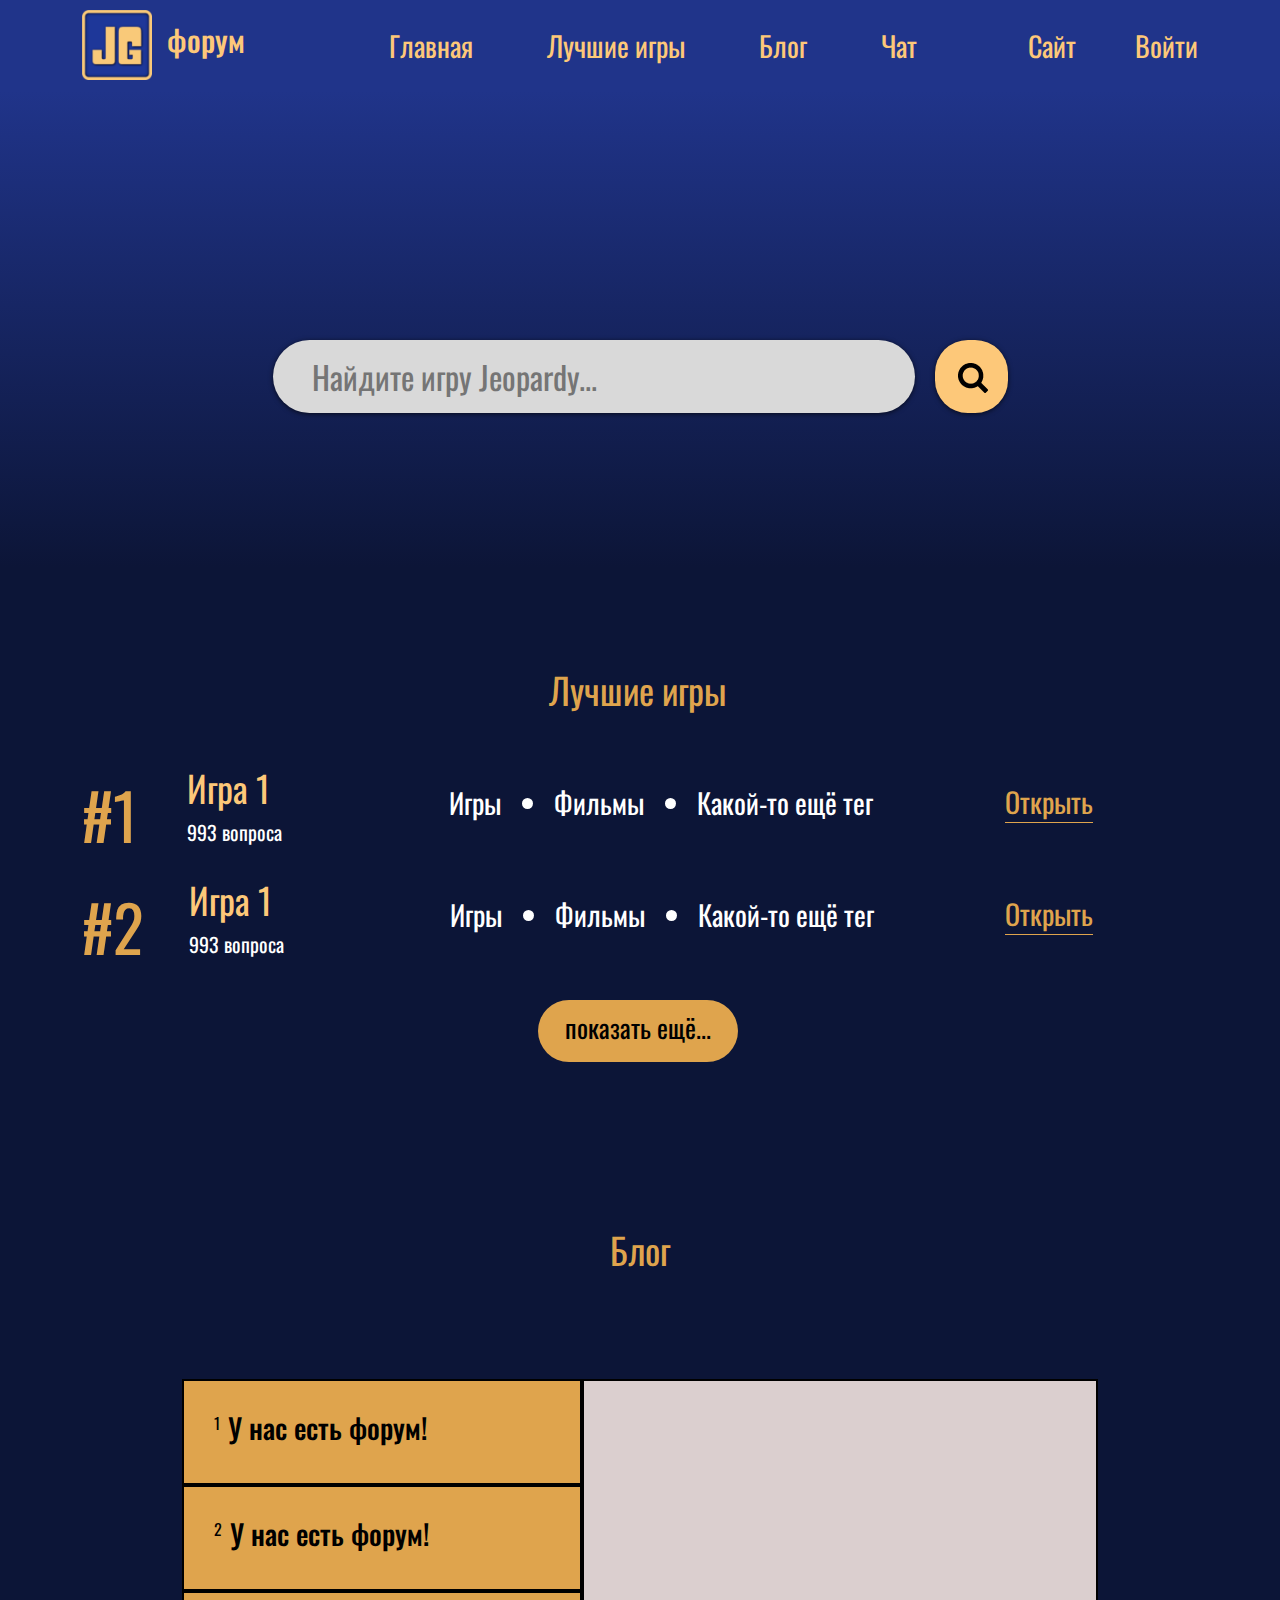
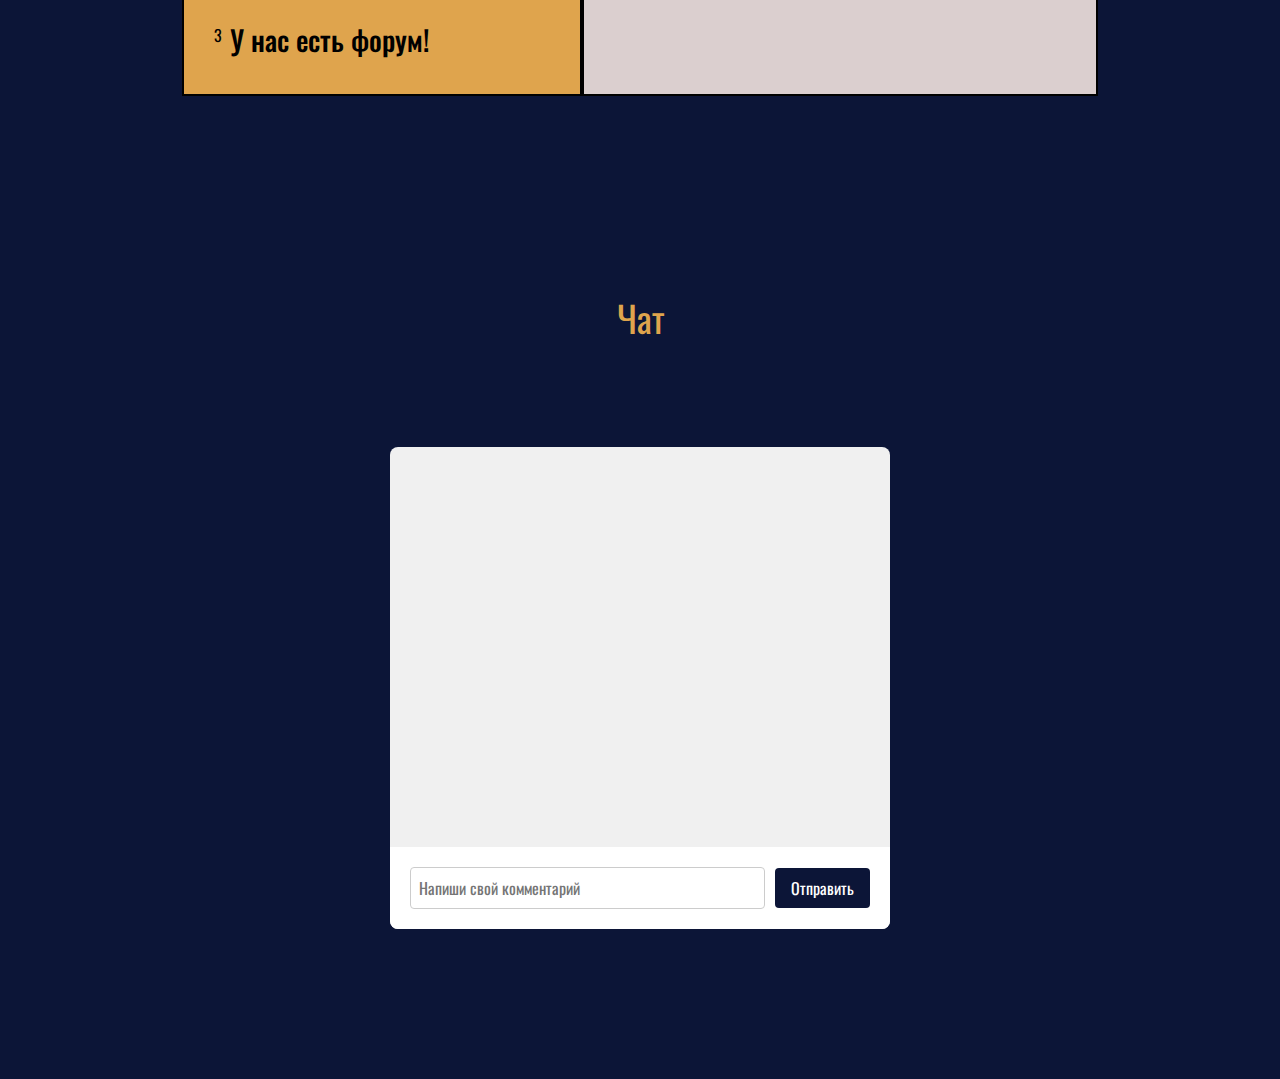
<file: index.html>
<!DOCTYPE html>
<html lang="ru">

<head>
    <meta charset="UTF-8">
    <meta name="viewport" content="width=device-width, initial-scale=1.0">
    <title>JG форум</title>
    <link rel="preconnect" href="https://fonts.googleapis.com">
    <link rel="preconnect" href="https://fonts.gstatic.com" crossorigin>
    <link href="https://fonts.googleapis.com/css2?family=Oswald:wght@200..700&display=swap" rel="stylesheet">
    <link href="https://cdn.jsdelivr.net/npm/bootstrap@5.3.3/dist/css/bootstrap.min.css" rel="stylesheet"
        integrity="sha384-QWTKZyjpPEjISv5WaRU9OFeRpok6YctnYmDr5pNlyT2bRjXh0JMhjY6hW+ALEwIH" crossorigin="anonymous">
    <link rel="stylesheet" href="styles/style.css">
</head>


<body>
    <div class="modalBackground">
        <div class="modalActive">
            <div class="modalWindow">
                <img src="img/modal.png" class="modalClose" />
                <div class="authorization">
                    <h3>Авторизация</h3>
                    <form>
                        <input type="text" placeholder="Введите логин" class="login-name account">
                        <input type="password" placeholder="Введите пароль" class="login-password account">
                        <input type="submit" id="authorize" class="authorize-btn" value="Войти">


                    </form>
                    <p class="reg">Ещё не зарегистрированы? <a href="" class="reg-btn">Зарегистрироваться</a></p>
                </div>
                <div class="registration hidden">
                    <h3>Регистрация</h3>
                    <form>
                        <input type="text" placeholder="Придумайте логин" class="registration-name account">
                        <input type="password" placeholder="Придумайте пароль" class="registration-password account">
                        <input type="submit" id="authorize" class="registration-btn" value="Зарегистрироаться">

                    </form>
                    <p class="log">Уже зарегистрированы? <a href="">Войти</a></p>
                </div>
                
            </div>
        </div>
    </div>

    <header>
        <div class="container">
            <nav class="nav">

                <div class="logo">
                    <img src="img/icon1.png" alt="">
                    <h1>форум</h1>
                </div>

                <div class="center">

                    <ul>
                        <a href="#top" class="padd">Главная</a>

                        <a href="#best" class="padd">Лучшие игры</a>
                        <a href="#bl" class="padd">Блог</a>
                        <a href="#chat">Чат</a>
                    </ul>
                </div>

                <div class="right-column">

                    <a href="https://developer.mozilla.org">Сайт</a>
                    <a href="#" class="login">Войти</a>
                    <a href="account.html"><img src="img/avatar.png" alt="" class="hidden avatar"></a>

                </div>



            </nav>
        </div>


    </header>

    <main>
        <div class="grad1">



            <div class="container">



                <form>
                    <input type="text" placeholder="Найдите игру Jeopardy..." class="text-input">
                    <button href="#poisk" type="submit" id="searchb" class="search-button" value=""></button>
                </form>


            </div>
        </div>

        <div class="grad2">
            <a href="#top" id="back-to-top" title="Back to top" class="btn-up btn-up_hide"></a>
            <div class="container">
                <div class="search-result hidden">
                    <h2>Результаты поиска</h2>

                    <div class="poisk" id="poisk">


                        <div class="result result1">
                            <div class="left-column">
                                <h3>Игра 1</h3>
                                <p>993 вопроса</p>
                            </div>

                            <div class="center-column">
                                <ul style="list-style-type:disc" class="main-column center-column">
                                    <li class="firstli">Игры</li>
                                    <li class="baseli">Фильмы</li>

                                    <li class="baseli">Какой-то ещё тег</li>
                                </ul>
                            </div>

                            <div class="right-column">
                                <a href="game.html">Открыть</a>
                            </div>
                        </div>

                        <div class="result result2" id="1pres2">
                            <div class="left-column">
                                <h3>Игра 1</h3>
                                <p>993 вопроса</p>
                            </div>

                            <div class="center-column">
                                <ul style="list-style-type:disc" class="main-column center-column">
                                    <li class="firstli">Игры</li>
                                    <li class="baseli">Фильмы</li>

                                    <li class="baseli">Какой-то ещё тег</li>
                                </ul>
                            </div>

                            <div class="right-column">
                                <a href="game.html">Открыть</a>
                            </div>
                        </div>

                        <div class="result result3" id="1pres3">
                            <div class="left-column">
                                <h3>Игра 1</h3>
                                <p>993 вопроса</p>
                            </div>

                            <div class="center-column">
                                <ul style="list-style-type:disc" class="main-column center-column">
                                    <li class="firstli">Игры</li>
                                    <li class="baseli">Фильмы</li>

                                    <li class="baseli">Какой-то ещё тег</li>
                                </ul>
                            </div>

                            <div class="right-column">
                                <a href="game.html">Открыть</a>
                            </div>


                        </div>

                        <div class="center-bottom-div">
                            <a href="#" class="center-bottom" id="1cent">
                                <p>показать ещё...</p>
                            </a>
                        </div>


                    </div>
                </div>

                <div class="search-result best-games" id="best">

                    <h2 class="bests-hh">Лучшие игры</h2>



                    <div class="result result1">

                        <div class="number">
                            <p>#1</p>
                        </div>

                        <div class="left-column">
                            <h3>Игра 1</h3>
                            <p>993 вопроса</p>
                        </div>

                        <div class="center-column">
                            <ul style="list-style-type:disc" class="main-column center-column">
                                <li class="firstli">Игры</li>
                                <li class="baseli">Фильмы</li>

                                <li class="baseli">Какой-то ещё тег</li>
                            </ul>
                        </div>

                        <div class="right-column">
                            <a href="game.html">Открыть</a>
                        </div>
                    </div>

                    <div class="result result2">

                        <div class="number">
                            <p>#2</p>
                        </div>

                        <div class="left-column">
                            <h3>Игра 1</h3>
                            <p>993 вопроса</p>
                        </div>

                        <div class="center-column">
                            <ul style="list-style-type:disc" class="main-column center-column">
                                <li class="firstli">Игры</li>
                                <li class="baseli">Фильмы</li>

                                <li class="baseli">Какой-то ещё тег</li>
                            </ul>
                        </div>

                        <div class="right-column">
                            <a href="game.html">Открыть</a>
                        </div>
                    </div>


                    <div class="result result3" id="2pres3">

                        <div class="number">
                            <p>#3</p>
                        </div>

                        <div class="left-column">
                            <h3>Игра 1</h3>
                            <p>993 вопроса</p>
                        </div>

                        <div class="center-column">
                            <ul style="list-style-type:disc" class="main-column center-column">
                                <li class="firstli">Игры</li>
                                <li class="baseli">Фильмы</li>

                                <li class="baseli">Какой-то ещё тег</li>
                            </ul>
                        </div>

                        <div class="right-column">
                            <a href="game.html">Открыть</a>
                        </div>
                    </div>

                    <div class="center-bot">
                        <div class="center-bottom-div">
                            <a href="#" class="center-bottom" id="2cent">
                                <p>показать ещё...</p>
                            </a>
                            
                        </div>
                    </div>


                </div>

                <div class="blog" id="bl">
                    <h2>Блог</h2>
                    <div class="blog-content">
                        <div class="left-column">

                            <div class="news-item news-item1" type="button">
                                <p>1</p>
                                <h3>У нас есть форум!</h3>
                            </div>
                            <div class="news-item news-item2" type="button">
                                <p>2</p>
                                <h3>У нас есть форум!</h3>
                            </div>
                            <div class="news-item news-item3" type="button">
                                <p>3</p>
                                <h3>У нас есть форум!</h3>
                            </div>


                        </div>

                        <div class="right-column" id="news-right">
                            <div class="news-text news-text1">
                                <img src="img/icon1.png" alt="">
                                <p>У нас есть форум!</p>
                            </div>
                            <div class="news-text news-text2">
                                <img src="img/icon1.png" alt="">
                                <p>У нас нет форума!</p>

                            </div>
                            <div class="news-text news-text3">
                                <img src="img/icon1.png" alt="">
                                <p>@#$%&!</p>

                            </div>


                        </div>
                    </div>
                </div>

                <div class="chat" id="chat">
                    <h2>Чат</h2>
                    <div class="container-chat">
                        <div class="chat-window">
                            <div class="chat-area">
                                <div class="chat-messages">
                                    <!-- Chat Messages -->
                                </div>
                            </div>
                            <div class="user-input">
                                <input type="text" id="message-input" placeholder="Напиши свой комментарий">
                                <button id="send-button">Отправить</button>
                            </div>
                        </div>
                    </div>
                </div>
            </div>
    </main>

    
    <script src="https://ajax.googleapis.com/ajax/libs/jquery/3.7.1/jquery.min.js"></script>


    <script src="scripts/script.js"></script>

</body>

</html>
</file>
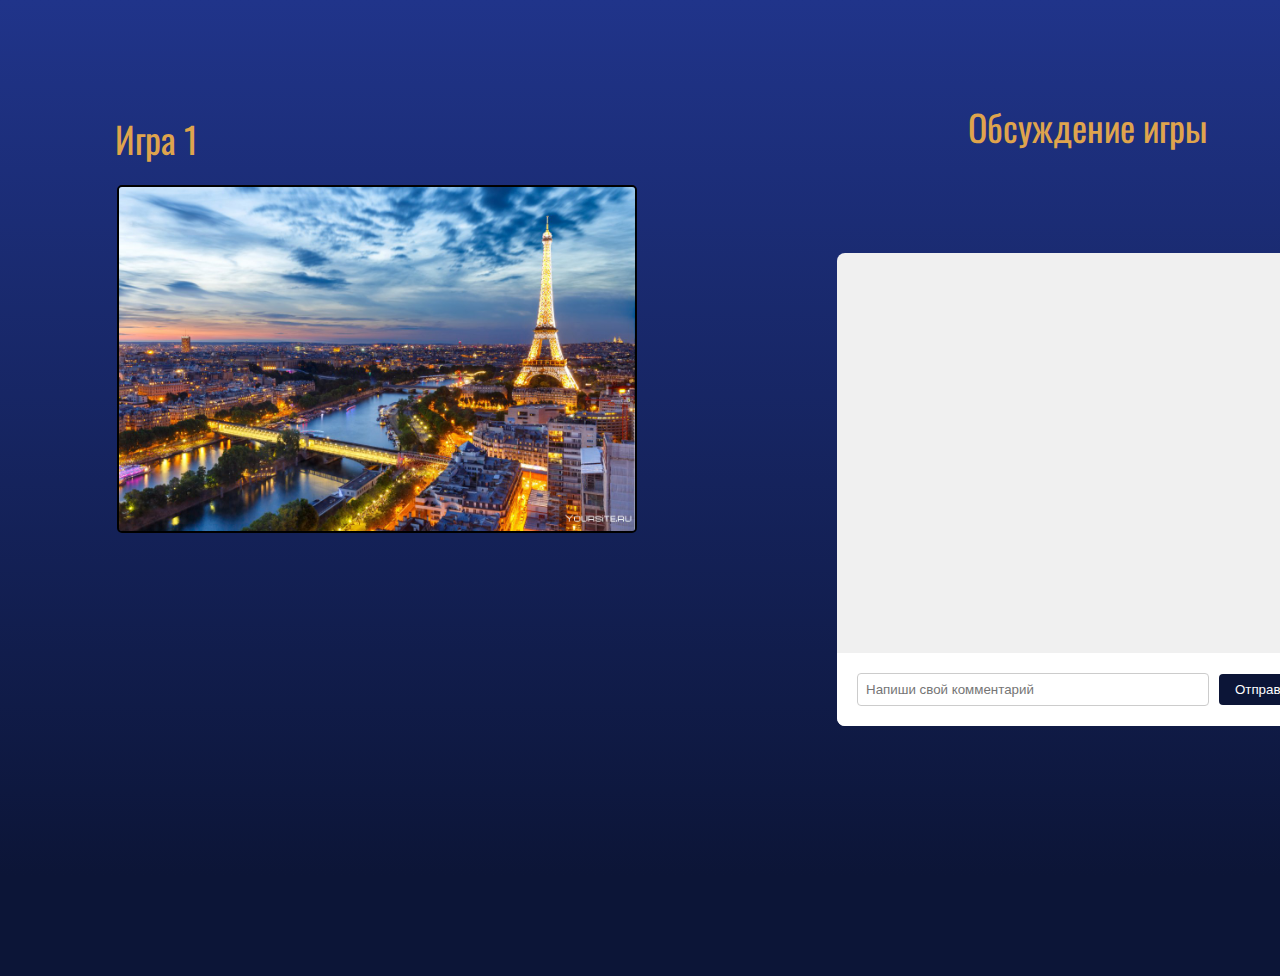
<file: game.html>
<!DOCTYPE html>
<html lang="ru">

<head>
    <meta charset="UTF-8">
    <meta name="viewport" content="width=device-width, initial-scale=1.0">
    <title>Игра 1</title>
    <link rel="stylesheet" href="styles/style.css">
</head>

<body>
    <main>
        <div class="grad1">
            <div class="container">
                <div class="game-info">
                    <div class="game-slide">
                        <h1>Игра 1</h1>
                        
                        <img src="img/paris.jpeg" alt="">

                        
                        
                        
                    </div>
                    
                    <div class="chat game-chat" id="chat">
                        <h2>Обсуждение игры</h2>
                        <div class="container-chat container-chat-game">
                            <div class="chat-window">
                                <div class="chat-area">
                                    <div class="chat-messages">
                                        <!-- Chat Messages -->
                                    </div>
                                </div>
                                <div class="user-input">
                                    <input type="text" id="message-input" placeholder="Напиши свой комментарий">
                                    <button id="send-button">Отправить</button>
                                </div>
                            </div>
                        </div>
                    </div>
                </div>
            </div>


        </div>
        <div class="grad2">
            <div class="container">

            </div>

        </div>
    </main>
</body>

</html>
</file>
<file: styles/style.css>
@import url('https://fonts.googleapis.com/css2?family=Oswald:wght@200;300;400;500;600;700&display=swap');


* {
    margin: 0;
    padding: 0;
    box-sizing: border-box;


}

p {
    hyphens: auto;
}

html {
    scroll-behavior: smooth;
}

body {
    font-family: "Oswald", sans-serif;
}

nav {
    display: flex;
}

img {
    width: 70px;
    height: 70px;
}

.logo {
    display: flex;
    padding-top: 10px;
    padding-bottom: 10px;
    margin-right: auto;
}

h1 {
    font-size: 30px;
    color: #FDC879;
    padding-left: 15px;
    padding-top: 12px;
    font-weight: 500;
}

.container {
    /* margin-left: 50px; */
    /* margin-right: 50px; */
    flex-wrap: wrap;
}

header {
    background-color: #20348A;

}

nav .right-column {
    margin-left: auto;
    padding-top: 25px;


}

.login {
    padding-left: 55px;
}

nav .right-column a {

    text-decoration: none;
    color: #FDC879;
    font-size: 28px;
    font-weight: 400;

}

div .center {
    padding-top: 25px;
    margin-left: auto;
    margin-right: auto;


}

div .center a {
    text-decoration: none;
    color: #FDC879;
    font-size: 28px;
    font-weight: 400;


}

div .center ul {
    padding: auto;

}

div .center ul .padd {
    padding-right: 70px;
}

.hidden {
    display: none;
}

.avatar {
    border-radius: 50%;
    width: 50px;
    height: 50px;
    margin-left: 55px;
}


.grad1 form {


    display: flex;
    padding-top: 250px;
    padding-bottom: 155px;
    justify-content: center;

}



.search-button {
    margin-left: 20px;
    position: relative;
    min-width: 73px;
    min-height: 73px;
    cursor: pointer;
    border: none;
    outline: none;
    background-color: #FDC879;
    box-shadow: 0 1px 5px rgba(0, 0, 0, 0.655);
    border-radius: 45%;

}

.text-input {
    min-width: 642px;
    min-height: 73px;
    border-radius: 50px;
    padding-left: 39px;
    color: black;
    background: #D9D9D9;
    padding-right: 39px;
    border: none;
    outline: none;
    font-family: "Oswald";
    font-size: 32px;
    box-shadow: 0 1px 5px rgba(0, 0, 0, 0.655);
}

.search-button::after {
    content: "";


    position: absolute;
    left: 23px;
    top: 23px;

    width: 30px;
    height: 30px;

    background-image: url(../img/loupe.png);

    background-size: 30px 30px;


}

.grad1 {

    background: linear-gradient(#20348A, #0C1537);
}

.search-result h2 {
    color: #DFA44D;
    font-weight: 400;
    font-size: 36px;
    text-align: center;


}

.grad2 {
    background-color: #0C1537;
}

.search-result h3 {
    color: #FDC879;
    font-size: 36px;
    font-weight: 400;
}

.grad2 {
    padding-top: 100px;

}

.btn-up {
    /* фиксированное позиционирование */
    position: fixed;
    /* цвет фона */
    background-color: #DFA44D;
    /* расстояние от правого края окна браузера */
    right: 50px;
    /* расстояние от нижнего края окна браузера */
    bottom: 30px;
    border-radius: 50px;
    /* вид курсора */
    cursor: pointer;
    /* отображение элемента как flex */
    display: flex;
    /* выравниваем элементы внутри элемента по центру вдоль поперечной оси */
    align-items: center;
    /* выравниваем элементы внутри элемента по центру вдоль главной оси */
    justify-content: center;
    /* ширина элемента */
    width: 0;
    /* высота элемента */
    height: 0;



}

.btn-up::before {
    content: "";
    width: 30px;
    height: 30px;
    background: transparent no-repeat center center;
    background-size: 160% 160%;
    background-image: url("../img/top-btn.png");
    animation-name: top-img;
    animation-duration: 800ms;
    animation-iteration-count: 1;
    animation-duration: normal;
    animation-fill-mode: forwards;
    animation-timing-function: linear;

}

.btn-up_show {
    animation-name: top-btn;
    animation-duration: 0.6s;

    /* animation-duration: normal; */
    animation-fill-mode: forwards;
}

/* @media (hover: hover) and (pointer: fine) {
    .btn-up:hover {
        background-color: #FDC879;
        animation-name: none;
        
    }
} */

.search-result p {
    color: white;
    font-size: 20px;

}

.result {
    display: flex;
}

.center-column {
    display: flex;
    margin: 0 auto;
    text-wrap: wrap;
    padding-top: 8px;
}

.firstli {
    list-style-type: none;


}

.center-column li {
    color: white;
    font-size: 28px;

    padding-left: 3px;
    font-weight: 400;

}

.result .right-column {
    margin-right: 0;
    margin-left: auto;
    padding-top: 15px;
    margin-bottom: 45px;
}

.result .right-column a {
    text-decoration: none;
    color: #DFA44D;
    font-size: 28px;
    border-bottom: 1px solid #DFA44D;
}

.result1 {

    margin-top: 55px;
}

.result .left-column {
    margin-right: auto;
}

.baseli {
    margin-left: 50px;
}

/* .search-result {
    margin-top: 50px;
} */

.poisk .center-bottom {
    text-align: center;
    text-decoration: none;



}

.poisk .center-bottom p {
    color: black;
    font-size: 26px;
    text-decoration: none;
    padding-top: 8px;
    padding-bottom: 15px;

}

.best-games .center-bottom {
    text-align: center;
    text-decoration: none;


}

.best-games .center-bottom p {
    color: black;
    font-size: 26px;
    text-decoration: none;

    padding-top: 8px;
    padding-bottom: 15px;
}

.best-games {
    /* margin-top: 100px; */
    margin-right: 105px;
    padding-bottom: 150px;
}

.best-games .result .number p {
    font-size: 64px;
    margin-right: 50px;
    color: #DFA44D;

}

.best-games .result2 .number p {
    font-size: 64px;
    margin-right: 45px;
    color: #DFA44D;
}

.poisk {
    margin-left: 105px;
    margin-right: 105px;

}

.bests-hh {
    /* margin-top: 150px; */
}

.poisk .center-bottom-div {
    background-color: #DFA44D;
    max-width: 200px;
    margin: 0 auto;
    border-radius: 50px;
    margin-top: 20px;
}

.center-bottom-div:hover {
    background: #FDC879;
}

@keyframes top-btn {
    0% {
        width: 0;
        height: 0;
    }



    100% {
        width: 60px;
        height: 60px;
    }
}





.search-result .center-bottom {
    text-align: center;
    text-decoration: none;



}

.search-result .center-bottom p {
    color: black;
    font-size: 26px;
    text-decoration: none;
    padding-top: 8px;
    padding-bottom: 15px;
    padding: 0 auto;

}

.best-games .center-bottom-div {
    border-radius: 50px;
    background-color: #DFA44D;
    margin: 0 auto;
    max-width: 200px;
}

.best-games .center-bottom-div:hover {
    background: #FDC879;
}


.center-bot {
    margin-left: 100px;
    margin-top: 10px;
}

/* /* .blog {
    margin-left: 100px;
    margin: 0 auto;
} */

.blog h2 {
    color: #DFA44D;
    font-weight: 400;
    font-size: 36px;
    text-align: center;
}

/* .news-block {
    display: flex;
    padding-top: 50px;
    margin-left: 100px;
    scroll-snap-type: x mandatory;
    overflow-x: scroll;
    width: 300px;
}

.news-item {
    flex: none;
    scroll-snap-align: start;
    width: 300px;
    text-align: center;
} */

.best-games h2 {
    color: #DFA44D;
    font-weight: 400;
    font-size: 36px;
    text-align: center;
    margin-left: 100px;


}

*/ .search-result {
    margin-bottom: 150px;
}

/* убираем нижний ползунок прокрутки */
body {
    overflow-x: hidden;
}




/* фон нашего модального окна */
.modalBackground {
    display: none;
    background: rgba(0, 0, 0, 0.8);
    position: fixed;
    width: 100%;
    height: 100%;
    cursor: pointer;
    /* указываем z-индекс для корректного наслаивания */
    z-index: 1;
    align-items: center;
    justify-content: center;
}

/* позиционирование самого модального окна */
.modalActive {
    /* position: absolute; */
    /* width: 350px; */
    /* height: 495px; */
    /* top: calc(50% - 250px);
    left: calc(50% - 175px); */

    /* position: relative; */
}

/* кнопочка закрытия модального окна */
/* .modalClose {
    font-family: var(--font-regular);
    position: absolute;
    right: 5px;
    top: 5px;
    width: 30px;
    height: 30px;
    cursor: pointer;
} */

/* сама картинка кнопочки закрытия */
.modalWindow img {
    margin: 3px;
    width: 24px;
    height: 24px;
    right: 5px;
    top: 5px;
    width: 30px;
    height: 30px;
    cursor: pointer;
    position: absolute;
}

/* делаем позиционирование внутренних элементов относительно модального окна */
.modalWindow {
    position: relative;
    border-radius: 10px;
    background-color: rgb(255, 255, 255);
    cursor: default;
    padding: 40px 20px;
    border: 5px solid #DFA44D;
}

.modalWindow h3 {
    text-align: center;
    color: #0C1537;
    padding-bottom: 20px;

}

/* .modalWindow form {
    display: flex;
} */

.modalWindow form .account {
    min-width: 300px;
    min-height: 50px;
    border-radius: 50px;
    padding-left: 20px;
    color: black;
    background: #D9D9D9;
    padding-right: 39px;
    border: none;
    outline: none;
    font-family: "Oswald";
    font-size: 16px;
    /* box-shadow: 0 1px 5px rgba(0, 0, 0, 0.655); */
}

.modalWindow form {
    display: flex;
    flex-direction: column;
    gap: 20px;
    align-items: center;
}

.authorize-btn {
    max-width: 150px;
    min-height: 35px;
    border-radius: 50px;
    text-align: center;

    color: black;
    background-color: #DFA44D;


    border: none;
    outline: none;
    font-family: "Oswald";
    font-size: 16px;
    padding-left: 50px;
    padding-right: 50px;


}

.modalWindow p {
    padding-top: 20px;
    text-align: center;

}

.poisk .result2 {
    display: none;
}

.poisk .result3 {
    display: none;
}



.best-games .result3 {
    display: none;
}

.blog-content {
    color: white;
    display: flex;
    margin-left: 100px;
    padding-top: 100px;
}

.news-item {
    background-color: #DFA44D;
    color: black;
    display: flex;
    border: 2px solid black;
    padding: 30px;
    min-width: 400px;

}

.news-item:hover {
    background: #FDC879;
}

.blog .right-column {
    background-color: #DBCFCF;
    border: 2px solid black;
    width: 100%;
    margin-right: 100px;
}

.news-text {
    display: none;
}

.container-chat {
    display: flex;
    justify-content: center;
    align-items: center;
    padding-bottom: 150px;
    /* height: 100vh; */
}

/* Chat Window Styles */
.chat-window {
    width: 500px;
    background-color: #f0f0f0;
    border-radius: 8px;
    overflow: hidden;
}

.chat-area {
    height: 400px;
    overflow-y: scroll;
    padding: 20px;
}

.chat-messages {
    display: flex;
    flex-direction: column;
}

.message {
    margin-bottom: 10px;
    background-color: #fff;
    padding: 10px;
    border-radius: 4px;
}

.user-input {
    display: flex;
    align-items: center;
    padding: 20px;
    background-color: #fff;
}

#message-input {
    flex-grow: 1;
    padding: 8px;
    border: 1px solid #ccc;
    border-radius: 4px;
}

#send-button {
    padding: 8px 16px;
    margin-left: 10px;
    background-color: #0C1537;
    border: none;
    border-radius: 4px;
    color: #fff;
    cursor: pointer;
}

#send-button:hover {
    background-color: #233A98;
}

.chat h2 {
    color: #DFA44D;
    font-weight: 400;
    font-size: 36px;
    text-align: center;
    padding-bottom: 100px;
}

.chat {
    margin-top: 200px;
}

.registration-btn {
    max-width: 150px;
    min-height: 35px;
    border-radius: 50px;
    text-align: center;

    color: black;
    background-color: #DFA44D;


    border: none;
    outline: none;
    font-family: "Oswald";
    font-size: 16px;
    padding-left: 50px;
    padding-right: 50px;


}

.news-item h3 {
    padding-left: 8px;
}

.news-text {
    color: black;
    padding: 100px;
}

.news-text p{
    padding-left: 20px;
    padding-top: 20px;


}

.news-active {
    background-color: #FDC879;
}

.poisk {
    margin-bottom: 150px;
}

.gameAva {
    border-radius: 50px;
    padding-left: 100px;
}

.game-info {
    padding-top: 100px;
    padding-left: 100px;
    display: flex;
}

.game-chat {
    margin-left: 200px;
    margin-top: 0;
    
}

.game-info h1 {
    color: #DFA44D;
    font-size: 36px;
    font-weight: 400;
}

.game-slide img {
    margin-left: 17px;
    margin-top: 20px;
    width: 520px;
    height: auto;
    border-radius: 5px;
    border: 2px solid black;
}
</file>
